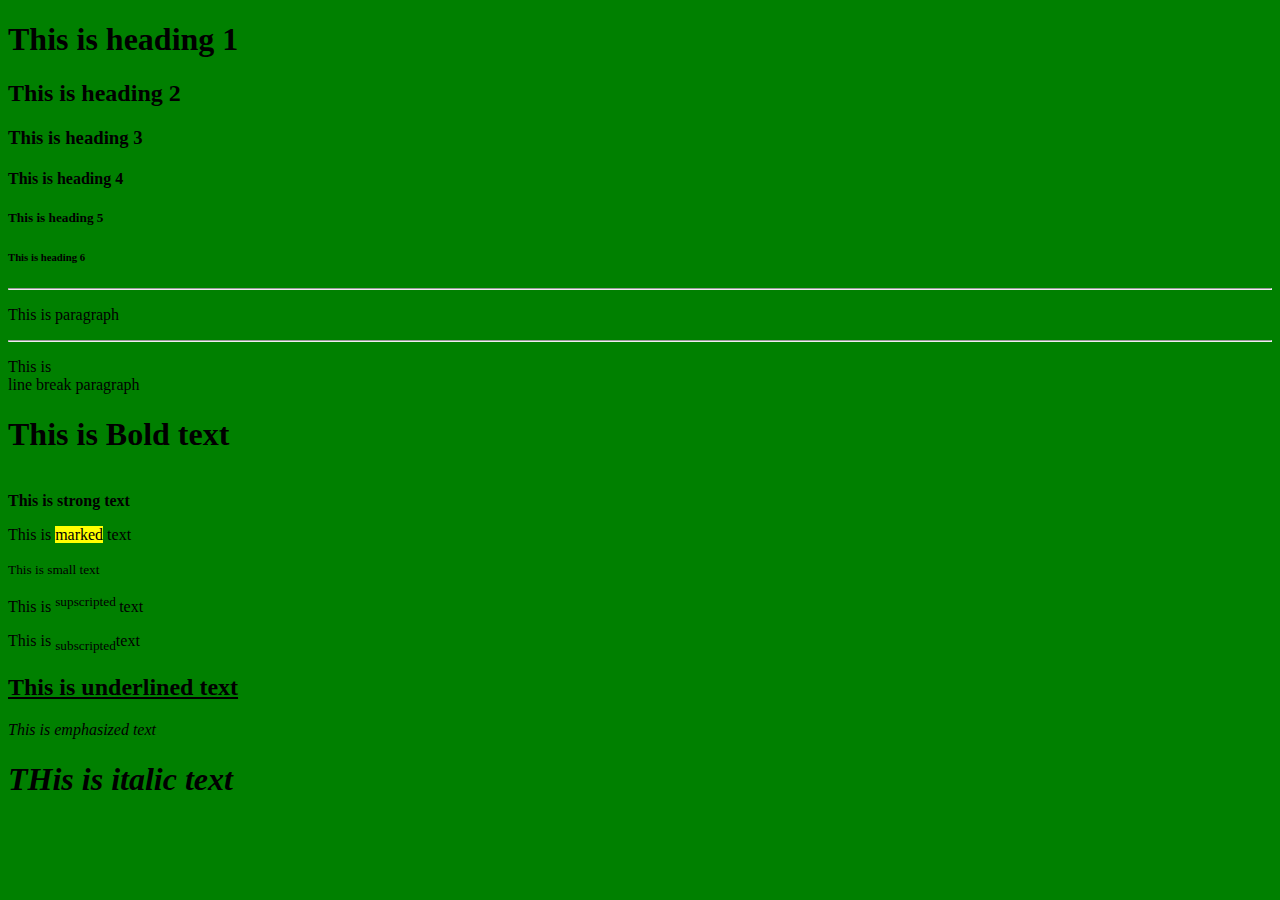
<file: index.html>
<!DOCTYPE html>
<html>
    <head>
        <title>HTML DEMO</title>
    </head>
    <body bgcolor=green>
        
        <h1>This is heading 1</h1>
        <h2>This is heading 2</h2>
        <h3>This is heading 3</h3>
        <h4>This is heading 4</h4>
        <h5>This is heading 5</h5>
        <h6>This is heading 6</h6>
        <hr>
        <p>This is paragraph</p>
        <hr>
        <p>This is <br>line break paragraph</br></p>
        <h1><b> This is Bold text</b></h1><br>
        <strong>This is strong text</strong>
        <p>This is <mark>marked</mark> text</p>
        <small>This is small text</small>
        <p>This is <sup>supscripted </sup>text</p>
        <p>This is <sub>subscripted</sub>text</p>
        <h2><u>This is underlined text</u></h2>
        <em>This is emphasized text</em>
        <h1><i>THis is italic text</i></h1>
        

    </body>
</html>
</file>
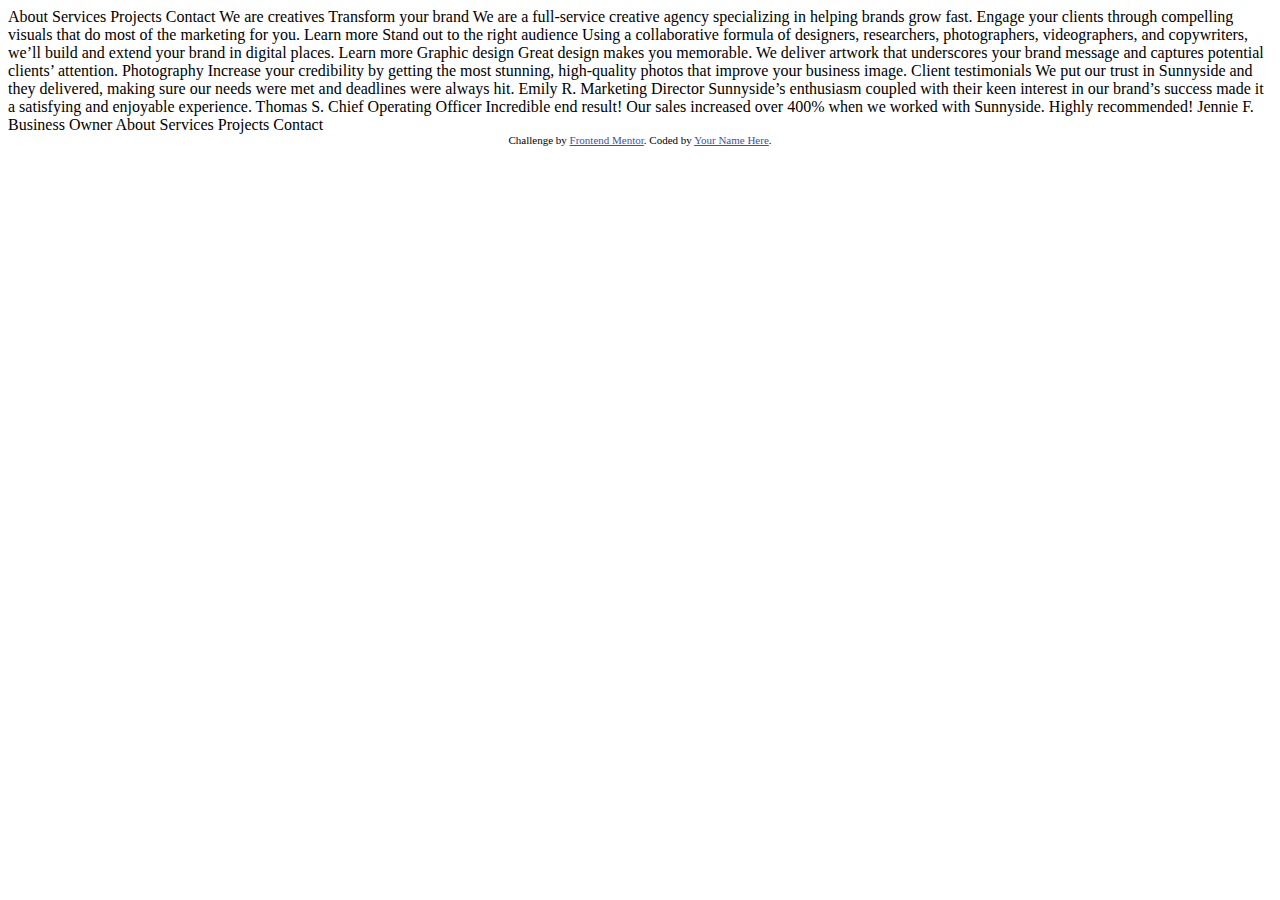
<file: sunnyside-agency-landing-page-main/index.html>
<!DOCTYPE html>
<html lang="en">
<head>
  <meta charset="UTF-8">
  <meta name="viewport" content="width=device-width, initial-scale=1.0"> <!-- displays site properly based on user's device -->

  <link rel="icon" type="image/png" sizes="32x32" href="./images/favicon-32x32.png">
  
  <title>Frontend Mentor | Sunnyside agency landing page</title>

  <!-- Feel free to remove these styles or customise in your own stylesheet 👍 -->
  <style>
    .attribution { font-size: 11px; text-align: center; }
    .attribution a { color: hsl(228, 45%, 44%); }
  </style>
</head>
<body>
  About
  Services
  Projects
  Contact

  We are creatives

  Transform your brand

  We are a full-service creative agency specializing in helping brands grow fast. 
  Engage your clients through compelling visuals that do most of the marketing for you.

  Learn more

  Stand out to the right audience

  Using a collaborative formula of designers, researchers, photographers, videographers, and copywriters, we’ll build and extend your brand in digital places. 

  Learn more

  Graphic design
  Great design makes you memorable. We deliver artwork that underscores your brand message and captures potential clients’ attention.

  Photography
  Increase your credibility by getting the most stunning, high-quality photos that improve your business image.

  Client testimonials

  We put our trust in Sunnyside and they delivered, making sure our needs were met and deadlines were always hit.
  Emily R.
  Marketing Director

  Sunnyside’s enthusiasm coupled with their keen interest in our brand’s success made it a satisfying and enjoyable experience.
  Thomas S.
  Chief Operating Officer

  Incredible end result! Our sales increased over 400% when we worked with Sunnyside. Highly recommended!
  Jennie F.
  Business Owner

  About
  Services
  Projects
  Contact

  <div class="attribution">
    Challenge by <a href="https://www.frontendmentor.io?ref=challenge" target="_blank">Frontend Mentor</a>. 
    Coded by <a href="#">Your Name Here</a>.
  </div>
</body>
</html>
</file>
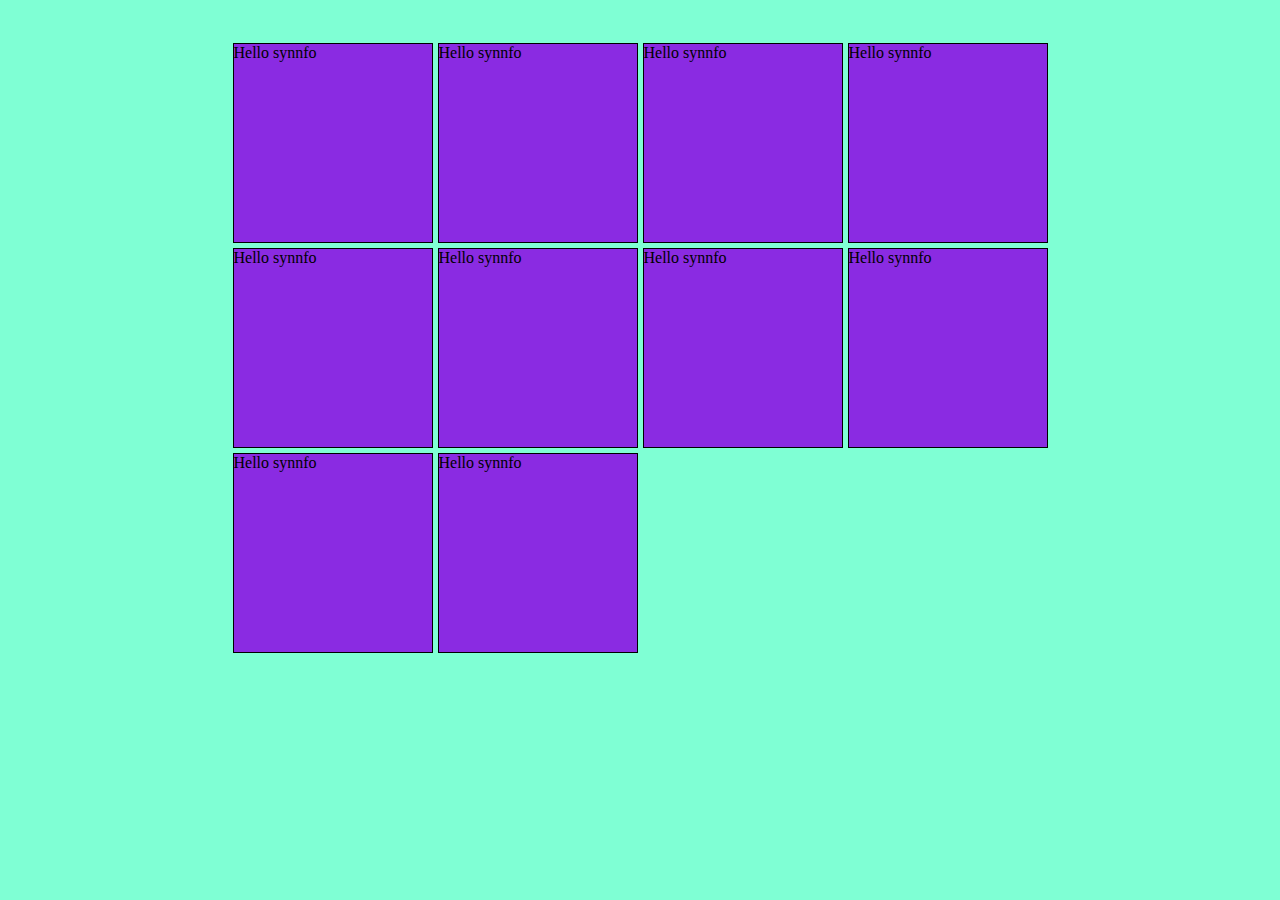
<file: grid.html>
<!DOCTYPE html>
<html lang="en">
<head>
    <meta charset="UTF-8">
    <meta name="viewport" content="width=device-width, initial-scale=1.0">
    <title>Document</title>
    <link rel="stylesheet" href="./grid.css">
</head>
<body>
    <div class="main">
        <div class="cards">Hello synnfo</div>
        <div class="cards">Hello synnfo</div>
        <div class="cards">Hello synnfo</div>
        <div class="cards">Hello synnfo</div>
        <div class="cards">Hello synnfo</div>
        <div class="cards">Hello synnfo</div>
        <div class="cards">Hello synnfo</div>
        <div class="cards">Hello synnfo</div>
        <div class="cards">Hello synnfo</div>
        <div class="cards">Hello synnfo</div>
    </div>
</body>
</html>
</file>
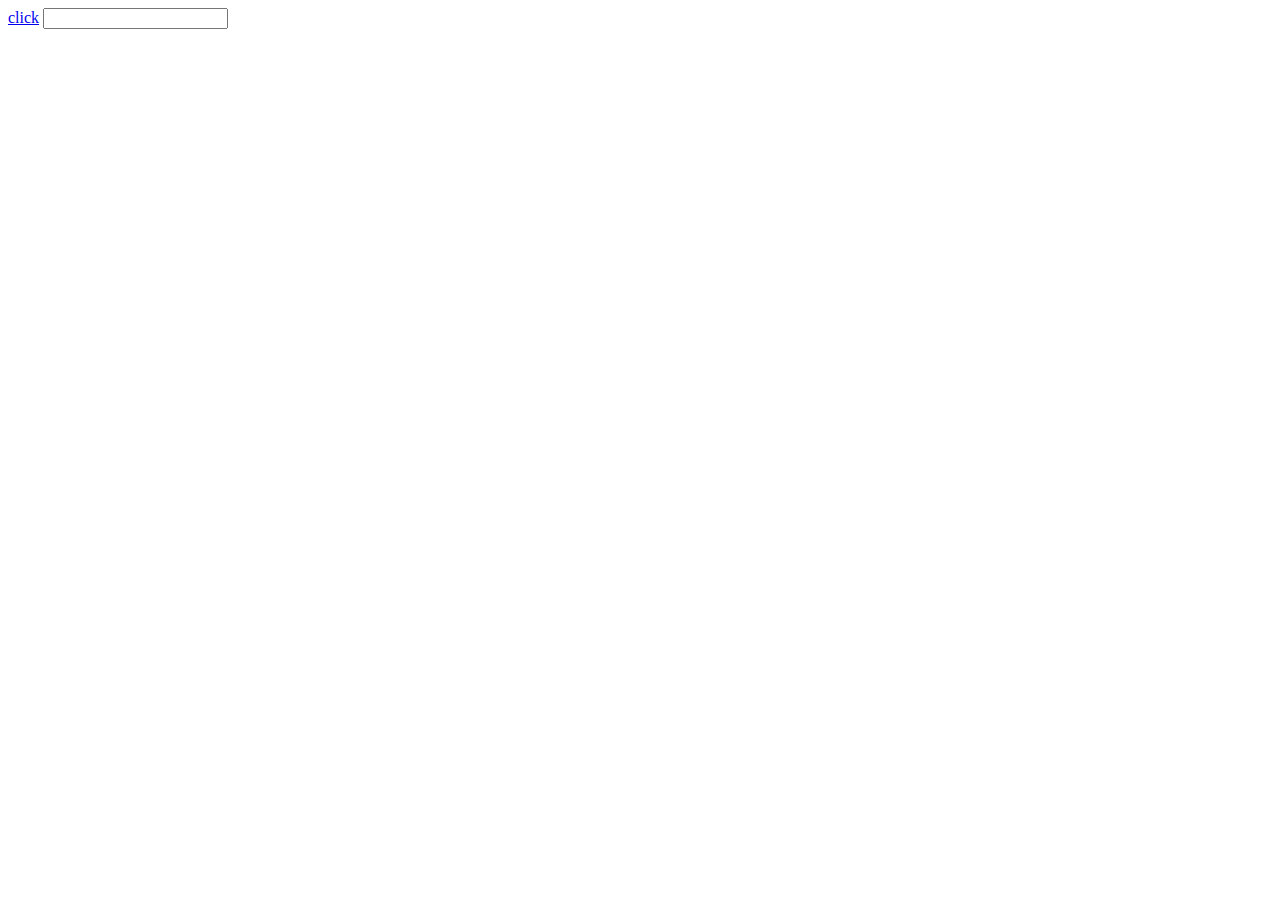
<file: psedo.html>
<!DOCTYPE html>
<html lang="en">
<head>
    <meta charset="UTF-8">
    <meta name="viewport" content="width=device-width, initial-scale=1.0">
    <title>Document</title>
    <link rel="stylesheet" href="./style.css">
</head>
<body>
    <a href="https://picsum.photos/">click</a>
    <input type="text" name="name">
</body>
</html>
</file>
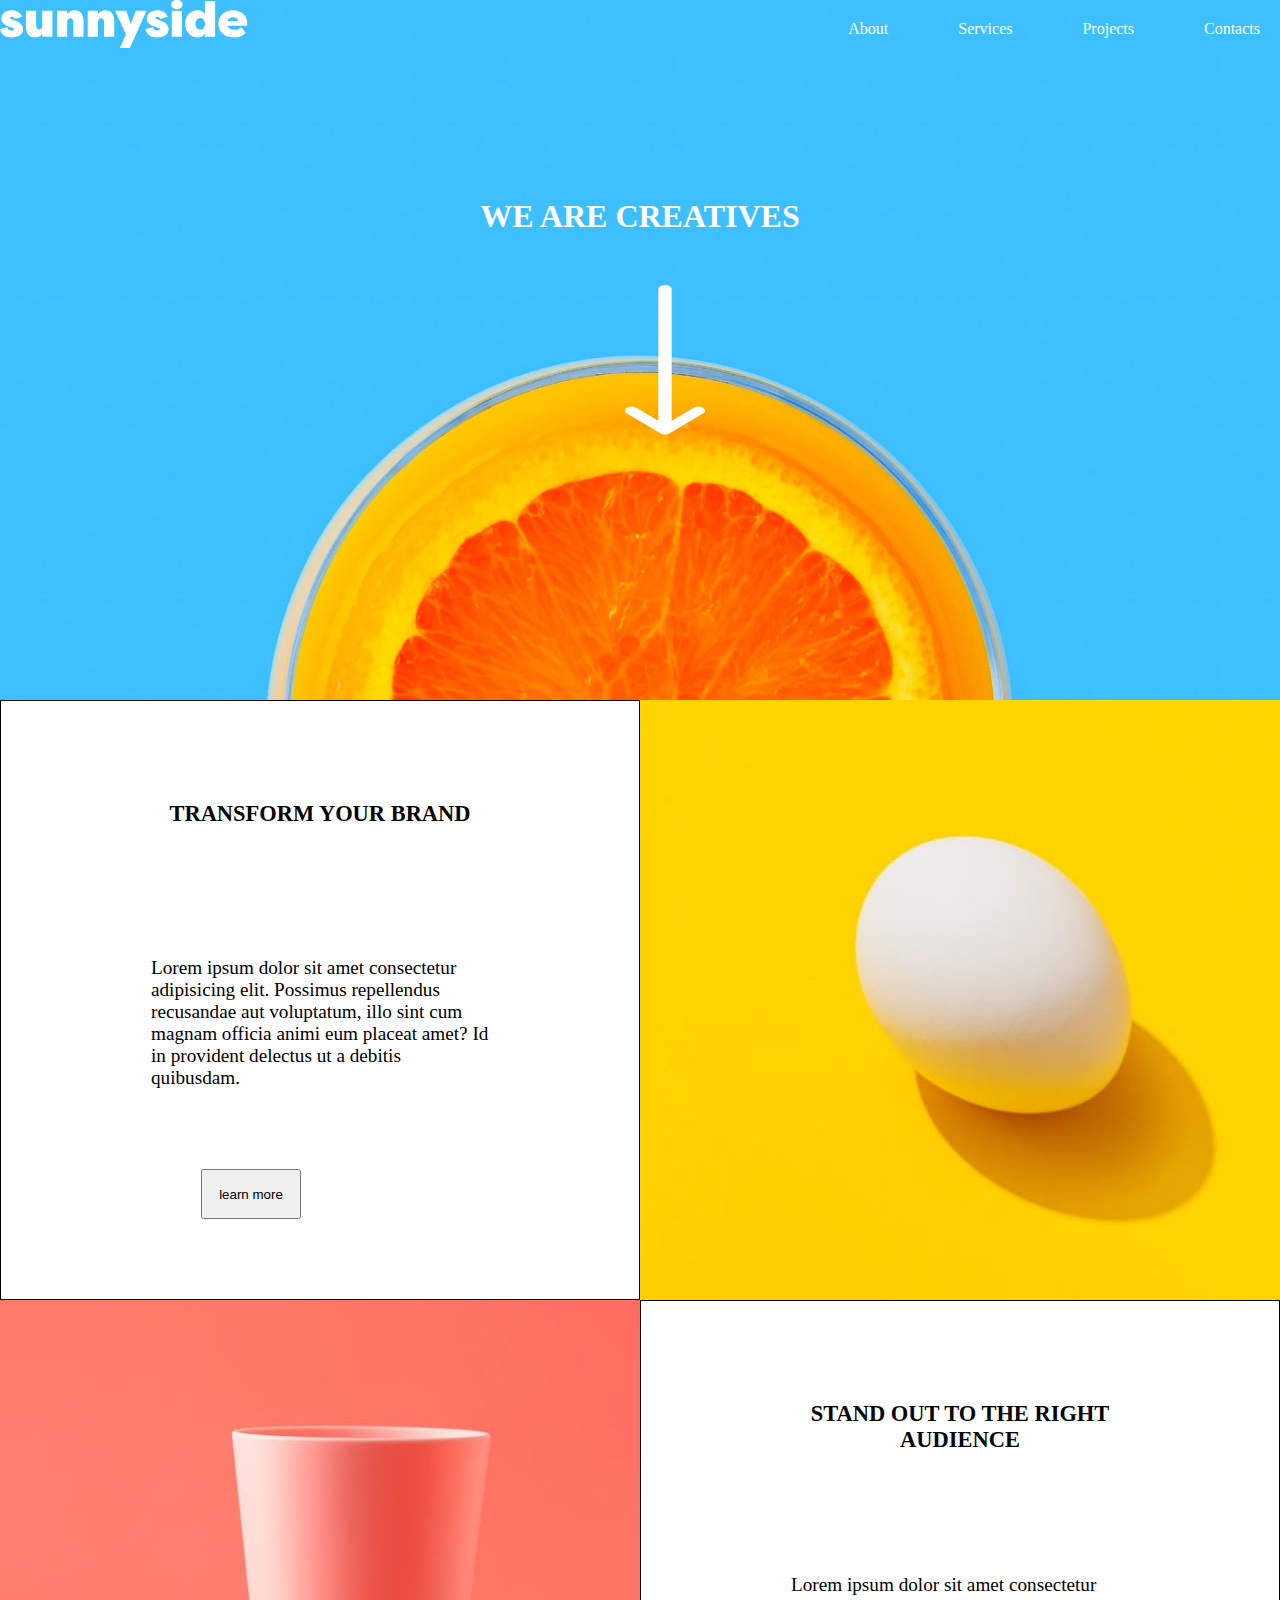
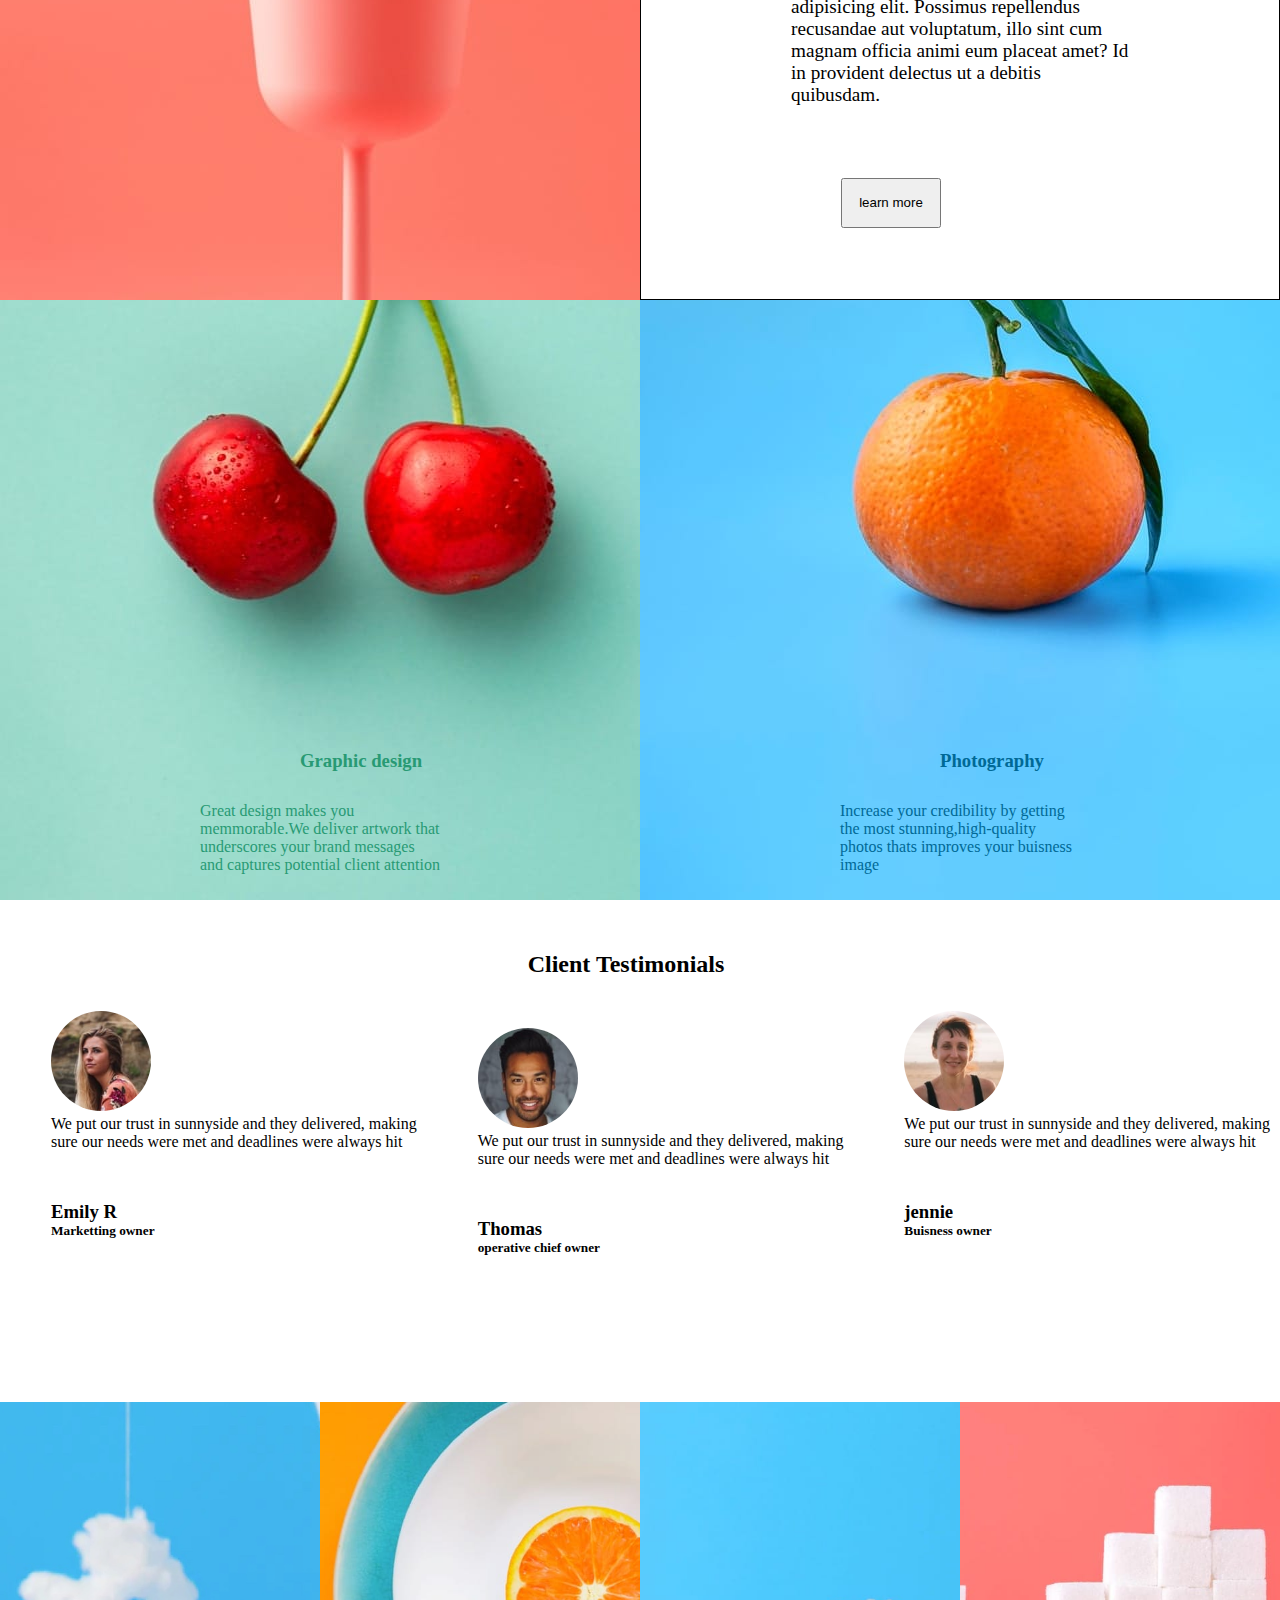
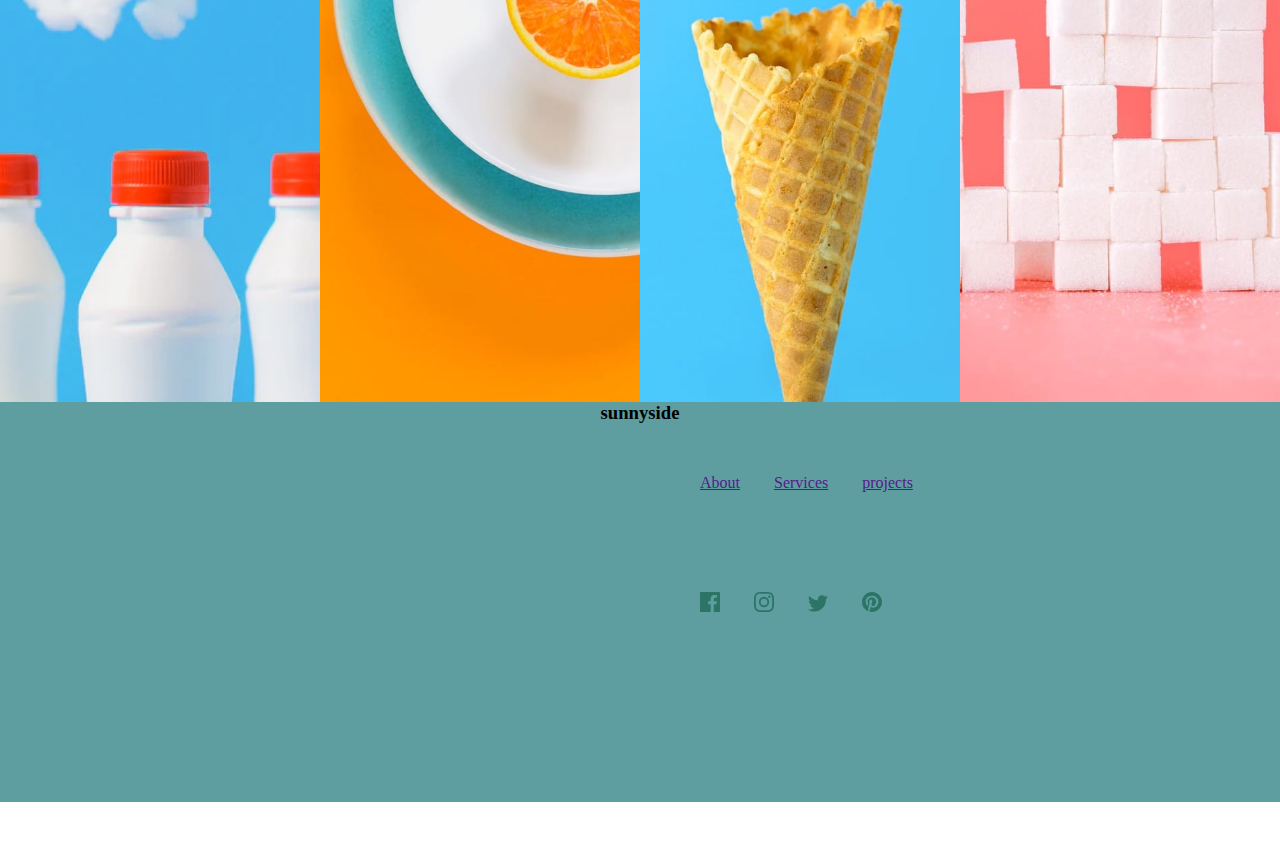
<file: sunnyside.html>
<!DOCTYPE html>
<html lang="en">
<head>
    <meta charset="UTF-8">
    <meta name="viewport" content="width=device-width, initial-scale=1.0">
    <title>Document</title>
</head>
<link rel="stylesheet" href="./sunnyside.css">
<body>
    <div class="main">
    <div class="first">
        <!-- <img src="./sunnyside-agency-landing-page-main/images/desktop/image-header.jpg" alt=""> -->
         
    <div class="nav">
        <div class="left">
        <!-- <h3>sunnyside</h3> -->
        <img src="./sunnyside-agency-landing-page-main/images/logo.svg" alt="">
        </div>
        <div class="right">
            <!-- <button>About</button>
            <button>Services</button>
            <button>Projects</button>
            <button>Contacts</button> -->
            <p class="btn">About</p>
            <p class="btn">Services</p>
            <p class="btn">Projects</p>
            <p class="btn">Contacts</p>
        </div>
    </div>
    <h1>we are creatives</h1>
    <div class="arrow">
        <img class="arrowimg" src="./sunnyside-agency-landing-page-main/images/icon-arrow-down.svg" alt="">
    </div>
    </div>
    <div class="second">
        <div class="cards">
            <h3 class="transform">Transform your brand</h3>
            <p class="trans">Lorem ipsum dolor sit amet consectetur adipisicing elit. Possimus repellendus recusandae aut voluptatum, illo sint cum magnam officia animi eum placeat amet? Id in provident delectus ut a debitis quibusdam.</p>
        <button>learn more</button>
        </div>
        <div class="cardsimg1">
              <!-- <img src="./sunnyside-agency-landing-page-main/images/desktop/image-transform.jpg" alt=""> -->
        </div>
        <div class="cardsimg2">
            <!-- <img src="./sunnyside-agency-landing-page-main/images/desktop/image-stand-out.jpg" alt=""> -->
        </div>
        <div class="cards">
            <h3 class="transform">Stand out to the right audience</h3>
            <p class="trans">Lorem ipsum dolor sit amet consectetur adipisicing elit. Possimus repellendus recusandae aut voluptatum, illo sint cum magnam officia animi eum placeat amet? Id in provident delectus ut a debitis quibusdam.</p>
        <button>learn more</button>
        </div>
        <div class="cardsbg">
         <h3>Graphic design</h3>
         <p>Great design makes you memmorable.We deliver artwork that underscores your brand messages and captures potential client attention</p>
        </div>
        <div class="cardsbg2">
            <h3>Photography</h3>
            <p>Increase your credibility by getting the most stunning,high-quality photos thats improves your buisness image</p>
        </div>
    </div>

    <div class="third">
        <div class="cards-emily">
            <img src="./sunnyside-agency-landing-page-main/images/image-emily.jpg" alt="">
            <p>We put our trust in sunnyside and they delivered, making sure our needs were met and deadlines were always hit</p>
              <h3>Emily R</h3>
              <h5>Marketting owner</h5>
        </div>
        <div class="cards-thomas">
            <h2>Client Testimonials</h3>
            <img src="./sunnyside-agency-landing-page-main/images/image-thomas.jpg" alt="">
            <p>We put our trust in sunnyside and they delivered, making sure our needs were met and deadlines were always hit</p>
            <h3>Thomas</h3>
            <h5>operative chief owner</h5></div>
        <!-- </div> -->
        <div class="cards-jennie">
             <img src="./sunnyside-agency-landing-page-main/images/image-jennie.jpg" alt="">
             <p>We put our trust in sunnyside and they delivered, making sure our needs were met and deadlines were always hit</p>
                    <h3>jennie</h3>
                    <h5>Buisness owner</h5>
        </div>
        </div>
        <!-- <div class=" client">
            <h3>Client Testimonials</h3>
            </div>
            <img class="emily" src="./sunnyside-agency-landing-page-main/images/image-emily.jpg" alt="">
            <img class="thomas" src="./sunnyside-agency-landing-page-main/images/image-thomas.jpg" alt="">
            <img class="jennie" src="./sunnyside-agency-landing-page-main/images/image-jennie.jpg" alt="">
            <div class="clientpara">
                <div class="cardsemily">
                    <p>We put our trust in sunnyside and they delivered, making sure our needs were met and deadlines were always hit</p>
                    <h3>Emily R</h3>
                    <h5>Marketting owner</h5>
                </div>
                <div class="cardsthomas"> 
                    <p>We put our trust in sunnyside and they delivered, making sure our needs were met and deadlines were always hit</p>
                    <h3>Thomas</h3>
                    <h5>operative chief owner</h5></div>
                <div class="cardsjennie">
                     <p>We put our trust in sunnyside and they delivered, making sure our needs were met and deadlines were always hit</p>
                    <h3>jennie</h3>
                    <h5>Buisness owner</h5>
                </div> -->
            <!-- </div>
        </div> -->
        <div class="four">
            <div class="bottle">
                <img src="./sunnyside-agency-landing-page-main/images/desktop/image-gallery-milkbottles.jpg"  alt="">

            </div>
            <div class="orange">
                <img src="./sunnyside-agency-landing-page-main/images/desktop/image-gallery-orange.jpg"  alt="">
            </div>
            <div class="cone">
                <img src="./sunnyside-agency-landing-page-main/images/desktop/image-gallery-cone.jpg"  alt="">
            </div>
            <div class="cubes">
                <img src="./sunnyside-agency-landing-page-main/images/desktop/image-gallery-sugarcubes.jpg"  alt="">
            </div>
        </div>
        <div class="five">
            <h3>sunnyside</h3>
            <div class="link">
            <a class="aboutlink" href="">About</a>
            <a class="servicelink" href="">Services</a>
            <a class="projectlink" href="">projects</a>
            </div>
            <div class="icons">
            <a href=""><img class="facebook" src="./sunnyside-agency-landing-page-main/images/icon-facebook.svg" alt=""></a>
                <img class="instagram" src="./sunnyside-agency-landing-page-main/images/icon-instagram.svg" alt="">
                <img class="twitter" src="./sunnyside-agency-landing-page-main/images/icon-twitter.svg" alt="">
                <img class="pintrest" src="./sunnyside-agency-landing-page-main/images/icon-pinterest.svg" alt="">
            </div>

        </div>
    </div>
  
    
</body>
</html>

<!-- <div class="paraclient">
            <p class="emilypara">we pu our trust in sunnyside and they delivered</p>
            <p class="thomaspara">Lorem ipsum dolor sit amet consectetur adipisicing elit..</p>
            <p class="jenniepara">Lorem ipsum dolor sit amet consectetur adipisicing elit..</p>
        </div> -->
</file>
<file: grid.css>
*{
    margin: 0px;
    padding: 0px;
}

.main{
    width: 100vw;
    height: 100vh;
    background-color: aquamarine;
    display: grid;
    grid-template-columns: repeat(4,200px);
    grid-template-rows: repeat(4,200px);
    justify-content: center;
    align-content: center;
    /* place-content: center center; */
    /* column-gap: 5px;
    row-gap: 5px; */
    gap: 5px 5px;
    /* justify-items: center;
    align-items: center; */
    /* place-items: center; */
    
} 
.cards{
    background-color: blueviolet;
    border: 1px solid black;
    /* width: 100px; */
    /* height: 50px; */
    
}
</file>
<file: style.css>
a:active{
    background-color: rgb(0, 68, 240);
    
}
input:focus{
    background-color: aquamarine;
}
</file>
<file: sunnyside.css>
*{
    padding: 0px;
    margin: 0px;
}
.main{

    padding: 0px;
    margin: 0px;
    box-sizing: border-box;
}
.first h3{
    text-align: left;
    text-transform: uppercase;
}
.nav{
    display: flex;
    justify-content: space-between
}
.first{
    background-image: url(./sunnyside-agency-landing-page-main/images/desktop/image-header.jpg);
    width: 100vw;
    height: 700px;
    background-position: bottom;
    background-size: cover;
}
.left{
    display: flex;
    justify-content: left;
    color: white;
}
.right{
    display: flex;
    justify-content: right;
    gap: 30px;
    color: white;
    margin-top: 10px;
}
.btn{
    border: none;
    outline: none;
    color: white;
    background-color: transparent;
    background: transparent;
    padding: 10px 20px;
}
.btn:hover{
    border: 1px solid white;
    border-radius: 180px;
    color: black;
    background-color: white;
}
h1{
    margin-top: 150px;
    text-align: center;
    text-transform: uppercase;
    color: white;
}
.arrow{
    display: flex;
    justify-content: center;
    margin-top: 50px;
}
.arrowimg{
    width: 80px;
    height: 150px;
    margin-left: 50px;
    align-items: center;
    margin-bottom: 20px;
}
.second{
    width: 100vw;
    /* height: 100vh; */
    display: grid;
    grid-template-columns: repeat(2,minmax(200px,auto));
    grid-template-rows: repeat(3,600px);
}
.cards{
    display: grid;
    border: 1px solid black;
    width: 100%;
    height: 100%;
    font-size: larger;
    padding: 0px 150px;
    box-sizing: border-box;
}
.transform{
    display: grid;
    margin-top: 100px;
    text-align: center;
    margin-bottom: 50px;
    /* font-size: 18px; */
    text-transform: uppercase;
}
/* .cards img{
    display: grid;
    width: 900px;
    height: 600px;
    margin-right: auto;
    align-items: left;
} */
.cardsimg1{
    background-image: url(./sunnyside-agency-landing-page-main/images/desktop/image-transform.jpg);
    background-size: cover;
    box-sizing: border-box;
}
.cardsimg2{
    background-image: url(./sunnyside-agency-landing-page-main/images/desktop/image-stand-out.jpg);
    background-size: cover;
    box-sizing: border-box;
}
.cards button{
    width: 100px;
    height: 50px;
    margin-left: 50px;
}
.cardsbg{
    background-image: url(./sunnyside-agency-landing-page-main/images/desktop/image-graphic-design.jpg);
    background-size: cover;
    box-sizing: border-box;
}
.cardsbg2{
    background-image: url(./sunnyside-agency-landing-page-main/images/desktop/image-photography.jpg);
    background-size: cover;
    box-sizing: border-box;
}
.cardsbg h3{
    margin-top: 450px;
    margin-left: 300px;
    color: rgb(40, 154, 116);
}
.cardsbg2 h3{
    margin-top: 450px;
    margin-left: 300px;
    color: rgb(0, 105, 150);
}
.cardsbg p{
    margin-top: 30px;
    margin-right: 200px;
    margin-left: 200px;
    color: rgb(40, 154, 116);
}
.cardsbg2 p{
    margin-top: 30px;
    margin-right: 200px;
    margin-left: 200px;
    color: rgb(0, 105, 150);
}
.third{
    display: flex;
    justify-content: space-evenly;
    width: 100%;
    height: 500px;
    border: 1px solid white;
}
.third img{
    height: 100px;
    width: 100px;
    border-radius: 180px;
}
.cards-emily{
  margin-top: 110px;
    margin-left: 50px;
    margin-right: 50px;
}
.cards-emily h3{
  margin-top: 50px;
    /* margin-left: 50px; */
}
.cards-thomas h2{
  margin-top: 50px;
    margin-left: 50px;
}
.cards-thomas h3{
  margin-top: 50px;
    /* margin-left: 50px; */
}
.cards-thomas img{
  margin-top: 50px;
}
.cards-jennie{
  margin-top: 110px;
    margin-left: 50px;
}
.cards-jennie h3{
  margin-top: 50px;
    /* margin-left: 50px; */
}
/* .client h3{
    text-transform: uppercase;
    margin-left: 700px;
    color: cadetblue;
}
.emily{
    margin-top: 30px;
    width: 100px;
    height: 100px;
    border-radius: 180px;
    margin-left: 250px;
    
}
.thomas{
    margin-top: 30px;
    width: 100px;
    height: 100px;
    border-radius: 180px;
    margin-left: 350px; 
}
.jennie{
    margin-top: 30px;
    width: 100px;
    height: 100px;
    border-radius: 180px;
    margin-left: 350px; 
}
.clientpara{
    display: flex;
    justify-content: left;
    
}
.cardsemily{
    display: block;
   height: 300px;
    border: 1px solid rgb(255, 255, 255);
    margin-left: 100px;
    margin-top: 50px;
}
.cardsthomas{
     display: block;
   height: 300px;
    border: 1px solid rgb(255, 255, 255);
    margin-left: 100px;
    margin-top: 50px;
}
.cardsjennie{
 display: block;
   height: 300px;
    border: 1px solid rgb(255, 255, 255);
    margin-left: 100px;
    margin-top: 50px;
}
.cardsemily h3{
    margin-top: 100px;
    margin-left: 100px;
}
.cardsemily h5{
    margin-left: 100px;
}
.cardsthomas h3{
    margin-top: 100px;
    margin-left: 100px;
}
.cardsthomas h5{
    margin-left: 100px;
}
.cardsjennie h3{
    margin-left: 100px;
    margin-top: 100px;
}
.cardsjennie h5{
    margin-left: 100px;
} */
.four{
    width: 100%;
    height: 600px;
    display: grid;
    grid-template-columns: repeat(4,auto);
   
}
.four img{
    width: 100%;
    height: 100%;
    object-fit: cover;
}
/* .bottle{
    background-image: url(./sunnyside-agency-landing-page-main/images/desktop/image-gallery-milkbottles.jpg);
}
.orange{
    background-image: url(./sunnyside-agency-landing-page-main/images/desktop/image-gallery-orange.jpg);
}
.cone{
     background-image: url(./sunnyside-agency-landing-page-main/images/desktop/image-gallery-cone.jpg);
}
.cubes{
     background-image: url(./sunnyside-agency-landing-page-main/images/desktop/image-gallery-sugarcubes.jpg);
} */
.five{
    width: 100%;
    height: 400px;
    background-color: cadetblue;
    margin-bottom: 50px;
    
}
.five h3{
    text-align: center;
}
.link{
    margin-top: 50px;
    margin-left: 700px;
    
}
.servicelink{
    margin-left: 30px;
}
.projectlink{
    margin-left: 30px;
}
.icons{
    margin-top: 100px;
    margin-left: 700px;
}
.instagram{
    margin-left: 30px;
}
.twitter{
    margin-left: 30px;
}
.pintrest{
    margin-left: 30px;
}
a:hover{
   color: blue;
}
/* .paraclient{
    margin-top: 100px;
    margin-right: 1000px;
    margin-left: 30px;
    display: flex;

}
.emilypara{
    margin-left: 100px;
    display: flex;
}
.thomaspara{
    display: flex;
    margin-left: 400px;
}
.jenniepara{
    margin-left: 400px;
    display: flex;
} */
</file>
